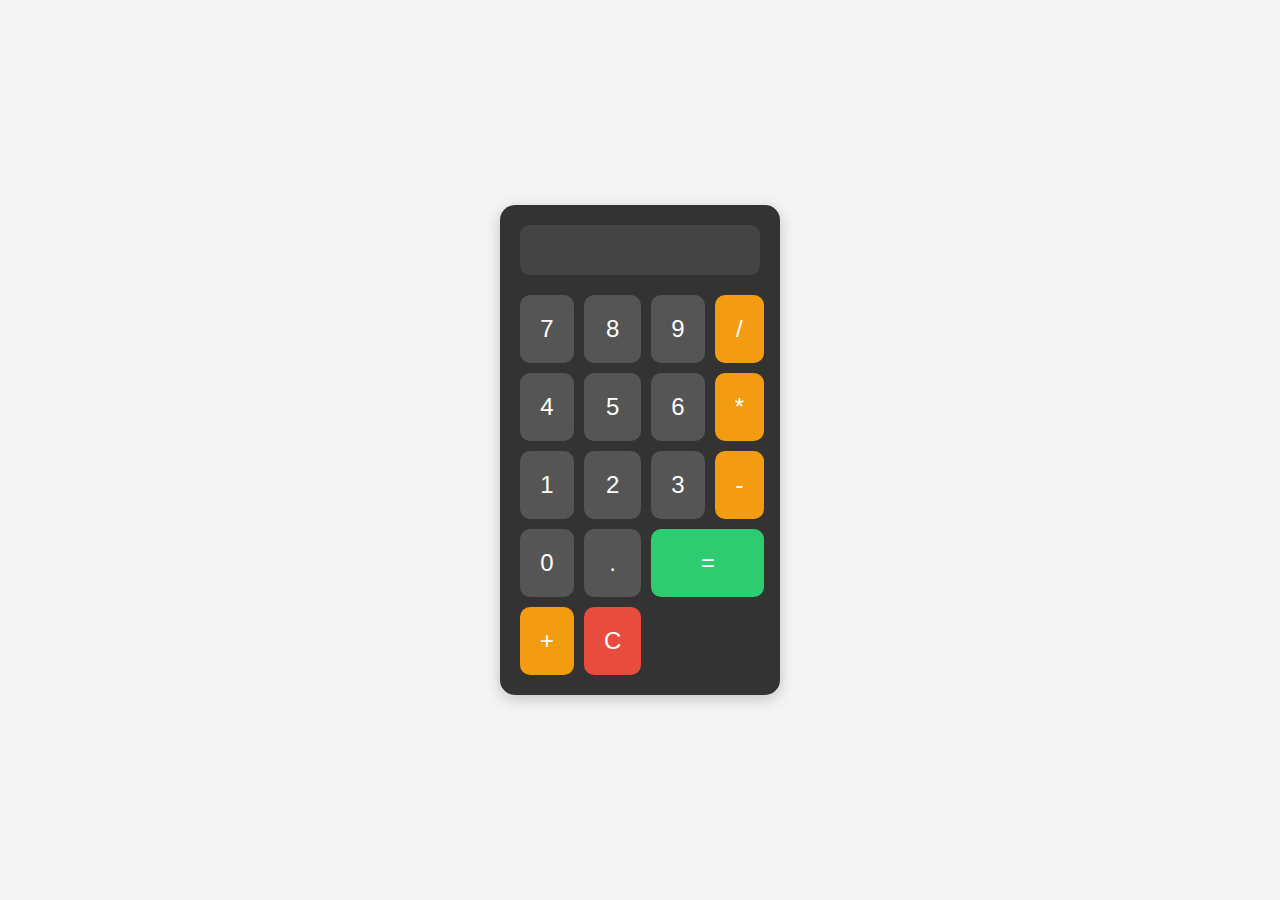
<file: calculator/index.html>
<!DOCTYPE html>
<html lang="en">
<head>
    <meta charset="UTF-8">
    <meta name="viewport" content="width=device-width, initial-scale=1.0">
    <title>Basic Calculator</title>
    <link rel="stylesheet" href="style.css">
</head>
<body>
    <div class="calculator">
        <input id="display" class="display" type="text" readonly>
        <div class="buttons">
            <button class="button" data-value="7">7</button>
            <button class="button" data-value="8">8</button>
            <button class="button" data-value="9">9</button>
            <button class="button operator" data-value="/">/</button>

            <button class="button" data-value="4">4</button>
            <button class="button" data-value="5">5</button>
            <button class="button" data-value="6">6</button>
            <button class="button operator" data-value="*">*</button>

            <button class="button" data-value="1">1</button>
            <button class="button" data-value="2">2</button>
            <button class="button" data-value="3">3</button>
            <button class="button operator" data-value="-">-</button>

            <button class="button" data-value="0">0</button>
            <button class="button" data-value=".">.</button>
            <button class="button" id="equal" data-value="=">=</button>
            <button class="button operator" data-value="+">+</button>

            <button class="button" id="clear" data-value="C">C</button>
        </div>
    </div>
    <script src="index.js"></script>
</body>
</html>
</file>
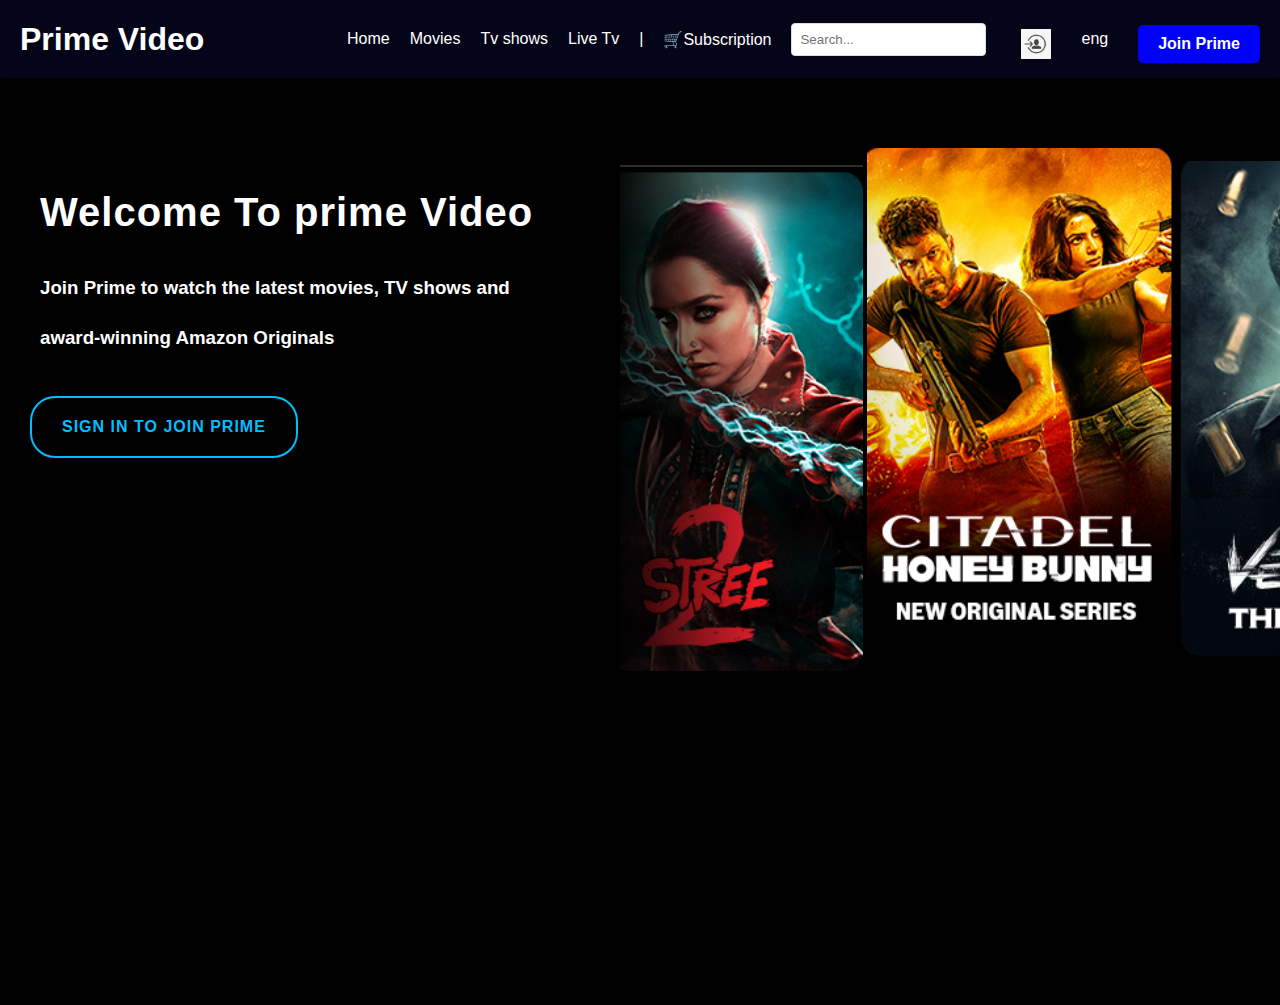
<file: landing page/index.html>
<!DOCTYPE html>
<html lang="en">
<head>
    <meta charset="UTF-8">
    <meta name="viewport" content="width=device-width, initial-scale=1.0">
    <title>Welcome to Prime video</title>
    <link rel="stylesheet" href="style.css">
    <link rel="icon" href="mx-player-logo-450x450.webp">
</head>
<body>
    <header>
        <nav class="navbar">
            <h1>Prime Video</h1>
            <ul>
                <li>Home</li>
                <li>Movies</li>
                <li>Tv shows</li>
                <li>Live Tv</li> |
                <li class="subscription">🛒Subscription</li>
                <input type="text" class="magnifier" placeholder="Search...">
                <img src="360_F_196194801_Vfy5WI8dIT5690fkQOyePLuBHUJh3RzP.webp" class="signin">
                <li class="eng">eng</li>
                <li class="joinprime">Join Prime</li>
            </ul>
        </nav>
    </header>
    <div class="nextdiv" >
        <h1 style="color: white;" class="welcometoprime" >Welcome To prime Video</h1>
        <h3 style="color: white;" class="p1">Join Prime to watch the latest movies, TV shows and </h3>
        <h3 style="color: white;" class="p2"> award-winning Amazon Originals</h3>
        <br>
        <button class="button1">Sign in to join prime</button>
        <div class="imagecontainer">
        <img src="Screenshot1.png"class="img1">
        <img src="Screenshot2.png" class="img2">
        <img src="Screenshot3.png" class="img3">
        </div>
    </div>
</body>
</html>
</file>
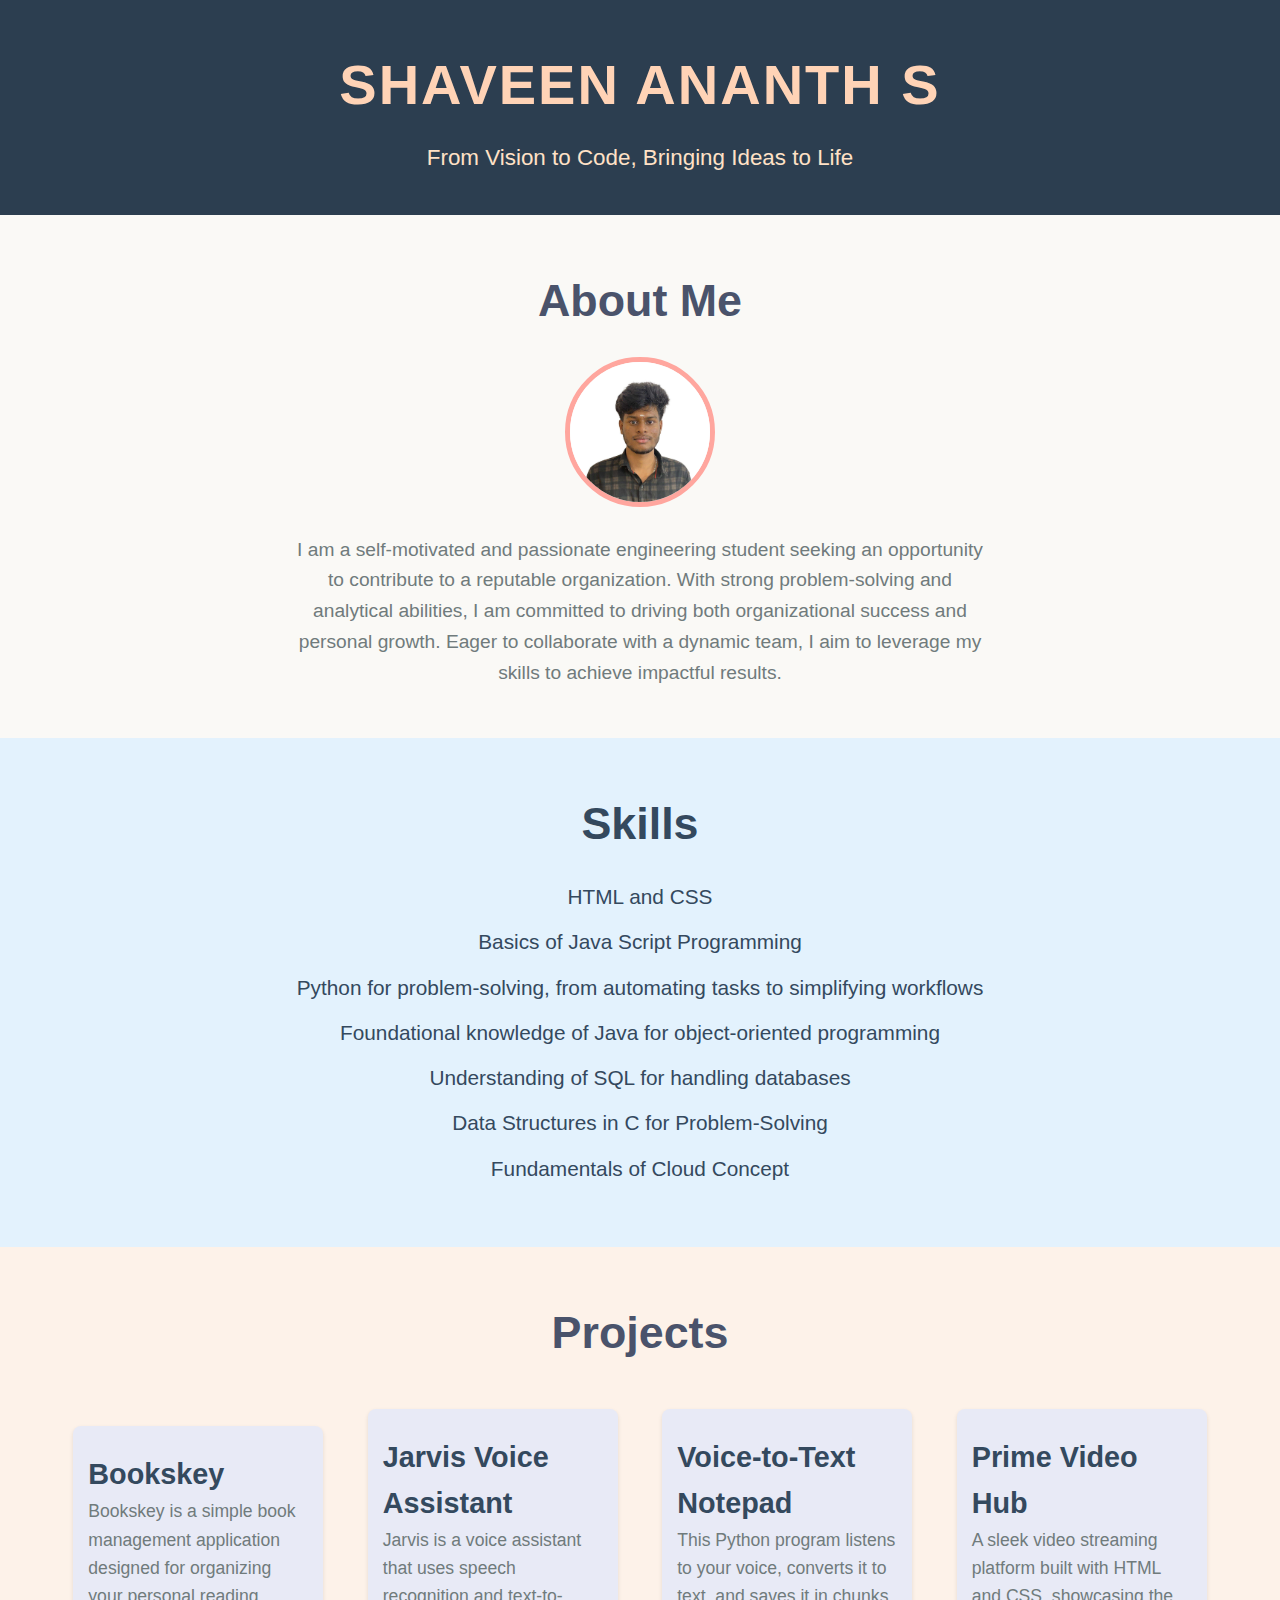
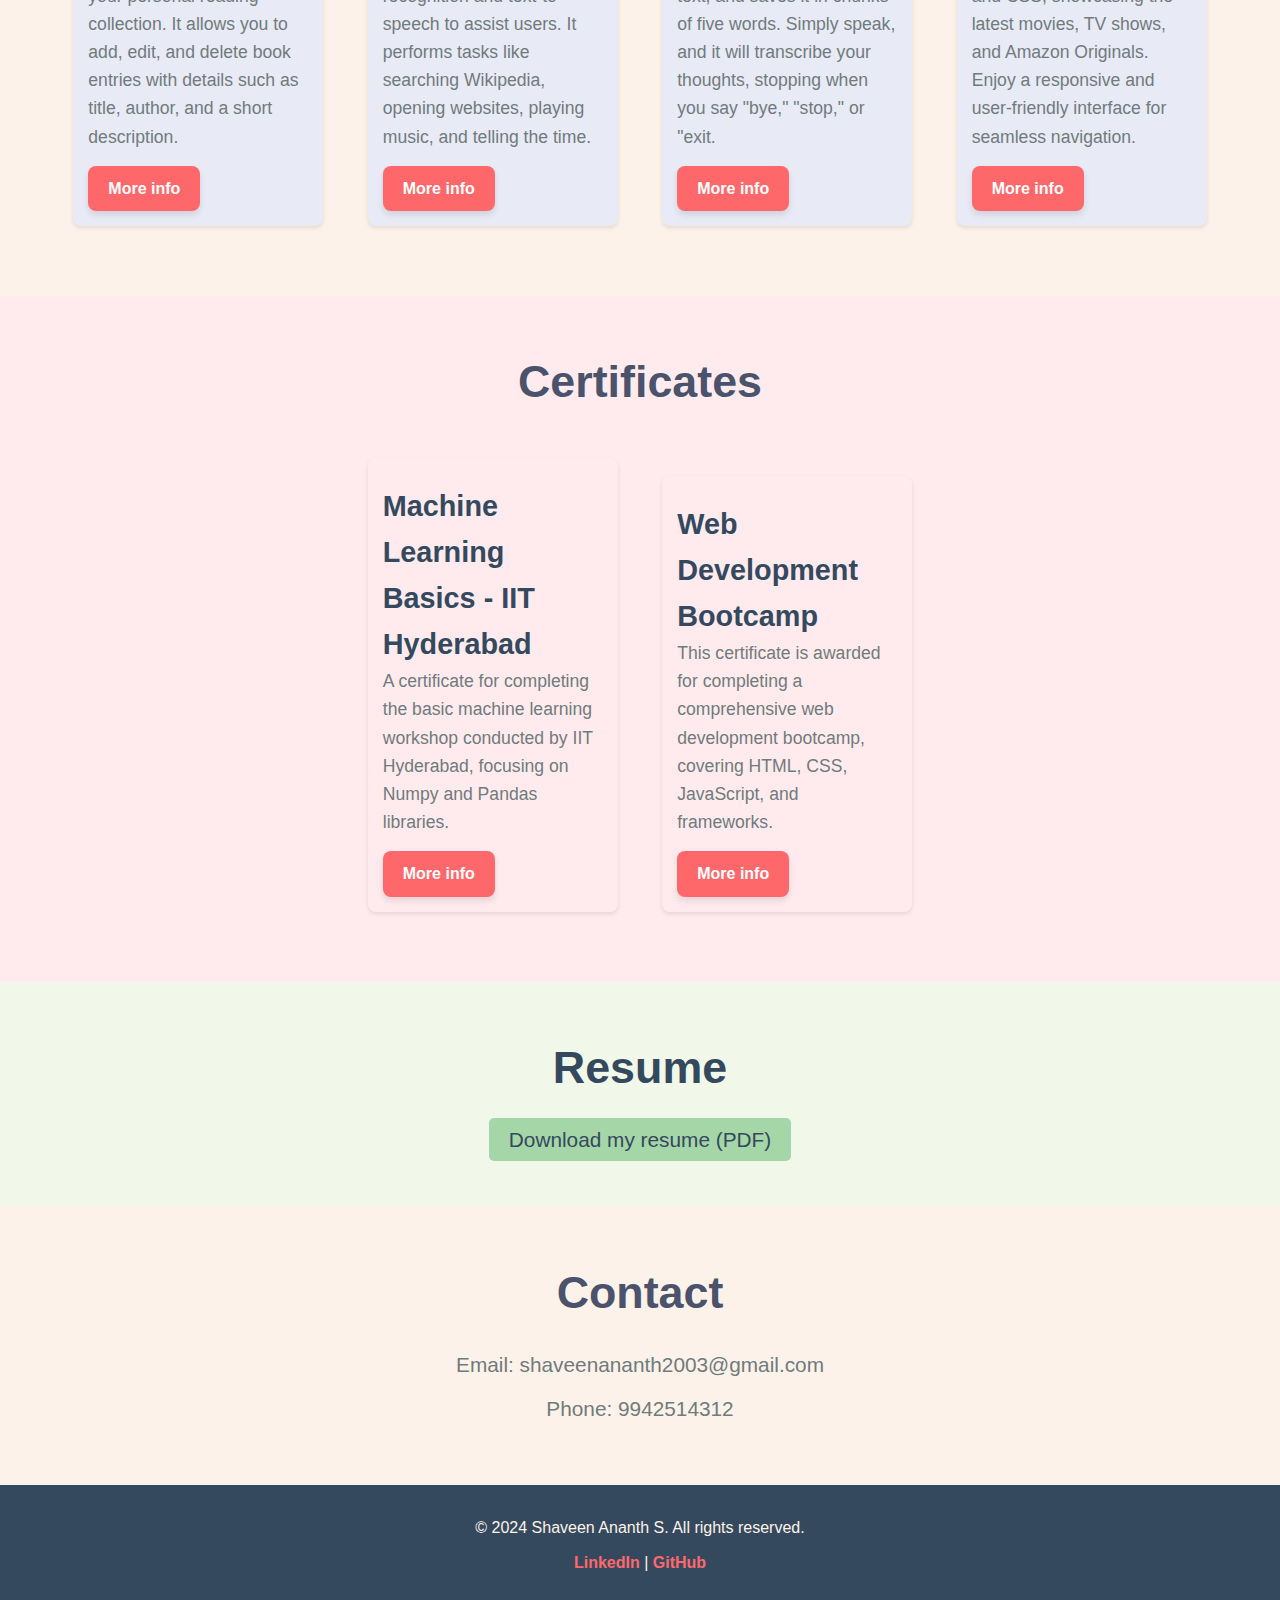
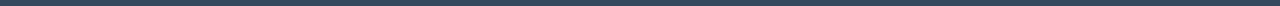
<file: portfolio/index.html>
<!DOCTYPE html>
<html lang="en">
<head>
    <meta charset="UTF-8">
    <meta name="viewport" content="width=device-width, initial-scale=1.0">
    <title>Shaveen-Portfolio</title>
    <link rel="stylesheet" href="style.css">
</head>
<body>

    <!-- Header Section -->
    <header>
        <div class="header-content">
            <h1>SHAVEEN ANANTH S</h1>
            <p>From Vision to Code, Bringing Ideas to Life</p>
        </div>
    </header>

    <!-- About Section -->
    <section id="about">
        <h2>About Me</h2>
        <img src="shaveen photo 1.jpg" alt="Your Photo" class="about-img">
        <p>I am a self-motivated and passionate engineering student seeking an opportunity to contribute to a reputable organization. With strong problem-solving and analytical abilities, I am committed to driving both organizational success and personal growth. Eager to collaborate with a dynamic team, I aim to leverage my skills to achieve impactful results.</p>
    </section>

    <!-- Skills Section -->
    <section id="skills">
        <h2>Skills</h2>
        <ul>
            <li>HTML and CSS </li>
            <li>Basics of Java Script Programming</li>
            <li>Python for problem-solving, from automating tasks to simplifying workflows</li>
            <li>Foundational knowledge of Java for object-oriented programming</li>
            <li>Understanding of SQL for handling databases</li>
            <li>Data Structures in C for Problem-Solving</li>
            <li>Fundamentals of Cloud Concept</li>
        </ul>
    </section>

    <!-- Projects Section -->
    <section id="projects">
        <h2>Projects</h2>
        <div class="project">
            <h3>Bookskey</h3>
            <p>Bookskey is a simple book management application designed for organizing your personal reading collection. It allows you to add, edit, and delete book entries with details such as title, author, and a short description.</p>
            <a href="https://shaveenananth.github.io/bookskey/"> More info</a>
        </div>
        <div class="project">
            <h3>Jarvis Voice Assistant</h3>
            <p>Jarvis is a voice assistant that uses speech recognition and text-to-speech to assist users. It performs tasks like searching Wikipedia, opening websites, playing music, and telling the time.</p>
            <a href="https://github.com/shaveenananth/jarvis-app.git"> More info</a>
        </div>
        <div class="project">
            <h3>Voice-to-Text Notepad</h3>
            <p>This Python program listens to your voice, converts it to text, and saves it in chunks of five words. Simply speak, and it will transcribe your thoughts, stopping when you say "bye," "stop," or "exit.</p>
            <a href="https://github.com/shaveenananth/Voice-to-Text-Notepad.git"> More info</a>
        </div>
        <div class="project">
            <h3>Prime Video Hub</h3>
            <p>A sleek video streaming platform built with HTML and CSS, showcasing the latest movies, TV shows, and Amazon Originals. Enjoy a responsive and user-friendly interface for seamless navigation.</p>
            <a href="https://shaveenananth.github.io/landing-page/"> More info</a>
        </div>
    </section>
    <!-- Certificate Section -->
    <section id="certificate">
        <h2>Certificates</h2>
        <div class="certificate">
            <h3>Machine Learning Basics - IIT Hyderabad</h3>
            <p>A certificate for completing the basic machine learning workshop conducted by IIT Hyderabad, focusing on Numpy and Pandas libraries.</p>
            <a href="#">More info</a>
        </div>
        <div class="certificate">
            <h3>Web Development Bootcamp</h3>
            <p>This certificate is awarded for completing a comprehensive web development bootcamp, covering HTML, CSS, JavaScript, and frameworks.</p>
            <a href="#">More info</a>
        </div>
    </section>


    <!-- Resume Section -->
    <section id="resume">
        <h2>Resume</h2>
        <p><a href="resume.pdf" download>Download my resume (PDF)</a></p>
    </section>

    <!-- Contact Section -->
    <section id="contact">
        <h2>Contact</h2>
        <p>Email: shaveenananth2003@gmail.com</p>
        <p>Phone: 9942514312</p>
    </section>

    <!-- Footer Section -->
    <footer>
        <p>&copy; 2024 Shaveen Ananth S. All rights reserved.</p>
        <p><a href="https://www.linkedin.com/in/shaveen-ananth-58242624a">LinkedIn</a> | <a href="https://github.com/shaveenananth">GitHub</a></p>
    </footer>

</body>
</html>
</file>
<file: calculator/style.css>
* {
    margin: 0;
    padding: 0;
    box-sizing: border-box;
}

body {
    display: flex;
    justify-content: center;
    align-items: center;
    height: 100vh;
    background-color: #f4f4f4;
}

.calculator {
    background-color: #333;
    padding: 20px;
    border-radius: 15px;
    width: 280px;
    box-shadow: 0 4px 15px rgba(0, 0, 0, 0.2);
}

.display {
    width: 100%;
    height: 50px;
    font-size: 2rem;
    text-align: right;
    margin-bottom: 20px;
    padding: 10px;
    background-color: #444;
    color: #fff;
    border: none;
    border-radius: 10px;
}

.buttons {
    display: grid;
    grid-template-columns: repeat(4, 1fr);
    gap: 10px;
}

.button {
    padding: 20px;
    font-size: 1.5rem;
    background-color: #555;
    color: #fff;
    border: none;
    border-radius: 10px;
    cursor: pointer;
    transition: background-color 0.3s ease;
}

.button:hover {
    background-color: #666;
}

.operator {
    background-color: #f39c12;
}

.operator:hover {
    background-color: #e67e22;
}

#clear {
    background-color: #e74c3c;
}

#clear:hover {
    background-color: #c0392b;
}

#equal {
    background-color: #2ecc71;
    grid-column: span 2;
}

#equal:hover {
    background-color: #27ae60;
}
</file>
<file: landing page/style.css>
html, body {
    margin: 0;
    padding: 0;
    height: 100%;
    background: black;
    font-family: Arial, sans-serif; 
}

.navbar {
    margin-top: 0;
    padding-top: 0;
    background-color: rgb(5, 5, 25);
    color: white;
    padding: 20px;
    display: flex;
    align-items: center;
    justify-content: space-between;
    border-radius: 1%;
    position: relative;
    z-index: 1;
}

.navbar h1 {
    margin: 0;
    padding-right: 20px;
}

ul {
    display: flex;
    align-items: center;
    gap: 20px;
    list-style: none;
    margin: 0;
    padding-left: 0;
}

li {
    color: white;
    cursor: pointer;
}

.magnifier {
    padding: 0.5rem;
    border: 1px solid #ddd;
    border-radius: 4px;
    margin-left: auto;
    transition: transform 0.3s ease, box-shadow 0.3s ease;
}

.magnifier:focus {
    transform: scale(1.1);
    box-shadow: 0 0 8px rgba(0, 0, 0, 0.2);
    outline: none;
}

.signin {
    width: 30px;
    height: 30px;
    margin-left: 15px;
    position: relative;
    top: 5px;
}

.eng {
    margin-left: 10px;
    position: relative;
}

.joinprime {
    padding: 10px 20px;
    background-color: blue;
    color: white;
    border-radius: 5px;
    font-weight: bold;
    cursor: pointer;
    transition: background-color 0.3s ease, transform 0.3s ease;
    position: relative;
    top: 5px;
    margin-left: 10px;
}

.joinprime:hover {
    background-color: #005bb5;
    transform: scale(1.05);
}

.navbar h1:hover,
.navbar ul li:hover,
.subscription:hover,
.magnifier:hover,
.signin:hover,
.eng:hover {
    color: #00bfff;
    cursor: pointer;
    transform: scale(1.05);
    transition: transform 0.3s ease, color 0.3s ease;
}

.signin:hover {
    box-shadow: 0 0 10px rgba(255, 255, 255, 0.5);
}

.navbar ul li:not(.joinprime):not(.subscription):not(.eng):not(.magnifier):not(.signin):hover {
    background-color: white;
    color: black;
    padding: 5px 15px;
    border-radius: 5px;
}

.main {
    background-color: black;
}

.nextdiv {
    background-color: black;
    height: 100%;
    width: 100%;
    background-image: url();
}

.welcometoprime {
    position: relative;
    left: 30px;
    top: 75px;
    padding: 10px;
    font-size: 2.5em;
    font-family: "Roboto", Arial, sans-serif;
    font-weight: bold;
    letter-spacing: 1px;
}

.p1 {
    position: relative;
    left: 30px;
    top: 70px;
    padding: 10px;
}

.p2 {
    position: relative;
    left: 30px;
    top: 60px;
    padding: 10px;
}

.button1 {
    position: relative;
    padding: 20px 30px;
    top: 60px;
    left: 30px;
    border-radius: 25px;
    background-color: transparent;
    border: 2px solid #00bfff;
    color: #00bfff;
    font-size: 16px;
    font-weight: bold;
    text-transform: uppercase;
    cursor: pointer;
    transition: background-color 0.3s ease, transform 0.3s ease, box-shadow 0.3s ease;
    opacity: 1;
    letter-spacing: 1px;
    outline: none;
}

.button1:hover {
    background-color: rgba(0, 191, 255, 0.1);
    transform: scale(1.1);
    box-shadow: 0 4px 8px rgba(0, 191, 255, 0.3);
    color: white;
    border-color: #ff4500;
}

.button1:active {
    transform: scale(1);
    box-shadow: 0 4px 12px rgba(0, 191, 255, 0.5);
}

.img1, .img2, .img3 {
    display: inline-block;
    position: relative;
    transition: transform 0.3s ease, box-shadow 0.3s ease, opacity 0.3s ease;
}

.img1:hover, .img2:hover, .img3:hover {
    transform: scale(1.1) rotate(5deg);
    box-shadow: 0 10px 20px rgba(0, 191, 255, 0.6);
    opacity: 0.8;
}

.img1:hover {
    transform: scale(1.1) rotate(-5deg);
    box-shadow: 0 10px 20px rgba(255, 69, 0, 0.6);
}

.img2:hover {
    transform: scale(1.1) rotate(0deg);
    box-shadow: 0 10px 20px rgba(0, 191, 255, 0.8);
}

.img3:hover {
    transform: scale(1.1) rotate(5deg);
    box-shadow: 0 10px 20px rgba(255, 69, 0, 0.6);
}

.img1, .img2, .img3 {
    cursor: pointer;
}

.imagecontainer {
    position: relative;
    left: 620px;
    bottom: 300px;
}

.img2 {
    top: 50px;
}
</file>
<file: portfolio/style.css>
* {
    margin: 0;
    padding: 0;
    box-sizing: border-box;
}

body {
    font-family: 'Arial', sans-serif;
    line-height: 1.6;
    background-color: #FAF9F6;
    color: #333;
    margin: 0;
}

/* Header */
header {
    background-color: #34495E;
    color: #FDF2E9;
    padding: 40px 0;
    text-align: center;
    box-shadow: 0 4px 6px rgba(0, 0, 0, 0.1);
    transition: background-color 0.3s ease;
}

header:hover {
    background-color: #2C3E50; /* Darker slate blue on hover */
}

header h1 {
    font-size: 3.5rem;
    margin-bottom: 10px;
    letter-spacing: 2px;
    color: #FFD3B6;
    transition: color 0.3s ease;
}

header h1:hover {
    color: #FFA69E; /* Change color on hover */
}

header p {
    font-size: 1.4rem;
    font-weight: 300;
    color: #FFE1C6;
    transition: color 0.3s ease;
}

header p:hover {
    color: #FFD3B6;
}

/* About Section */
#about {
    background-color: #FAF9F6;
    padding: 50px 0;
    text-align: center;
}

#about h2 {
    font-size: 2.8rem;
    margin-bottom: 20px;
    color: #4A536B;
    transition: color 0.3s ease;
}

#about h2:hover {
    color: #FF686B;
}

#about .about-img {
    width: 150px;
    height: 150px;
    border-radius: 50%;
    margin-bottom: 20px;
    border: 5px solid #FFA69E;
    transition: transform 0.3s ease, border-color 0.3s ease;
}

#about .about-img:hover {
    transform: scale(1.1); /* Rotate slightly on hover */
    border-color: #FF686B;
}

#about p {
    font-size: 1.2rem;
    color: #707B7C;
    max-width: 700px;
    margin: 0 auto;
    transition: color 0.3s ease;
}

#about p:hover {
    color: #4A536B;
}

/* Skills Section */
#skills {
    background-color: #E3F2FD;
    padding: 50px 0;
    text-align: center;
}

#skills h2 {
    font-size: 2.8rem;
    margin-bottom: 20px;
    color: #34495E;
}

#skills ul {
    list-style-type: none;
    font-size: 1.3rem;
    max-width: 800px;
    margin: 0 auto;
}

#skills li {
    margin-bottom: 12px;
    color: #34495E;
    transition: color 0.3s ease, transform 0.3s ease;
}

#skills li:hover {
    color: #FF686B;
    transform: scale(1.05); /* Slightly enlarge each skill on hover */
}

/* Projects Section */
#projects {
    background-color: #FDF2E9;
    padding: 50px 0;
    text-align: center;
}

#projects h2 {
    font-size: 2.8rem;
    margin-bottom: 20px;
    color: #4A536B;
}

.project {
    display: inline-block;
    margin: 20px;
    text-align: left;
    width: 250px;
    background-color: #E8EAF6;
    padding: 15px;
    border-radius: 8px;
    box-shadow: 0 2px 4px rgba(0, 0, 0, 0.1);
    transition: box-shadow 0.3s ease, background-color 0.3s ease, transform 0.3s ease;
}

.project:hover {
    box-shadow: 0 6px 12px rgba(0, 0, 0, 0.2);
    background-color: #C5CAE9;
    transform: translateY(-10px); /* Lift project card on hover */
}

.project img {
    width: 100%;
    border-radius: 5px;
    transition: transform 0.3s ease;
}

.project img:hover {
    transform: scale(1.1); /* Slight zoom effect */
}

.project h3 {
    font-size: 1.8rem;
    margin-top: 10px;
    color: #34495E;
    transition: color 0.3s ease;
}

.project h3:hover {
    color: #FF686B;
}

.project p {
    font-size: 1.1rem;
    color: #707B7C;
}
/* Project Button Styling */
.project a {
    display: inline-block;
    font-size: 1rem;
    font-weight: bold;
    color: #FFFFFF;
    background-color: #FF686B; /* Vibrant color */
    padding: 10px 20px;
    margin-top: 15px;
    border-radius: 8px;
    text-align: center;
    text-decoration: none;
    transition: background-color 0.3s ease, transform 0.3s ease, box-shadow 0.3s ease;
    box-shadow: 0 4px 6px rgba(0, 0, 0, 0.1); /* Soft shadow effect */
}

/* Hover Effect for Project Button */
.project a:hover {
    background-color: #f53033; /* Slightly darker shade for hover */
    transform: translateY(-3px); /* Lift button slightly */
    box-shadow: 0 6px 12px rgba(0, 0, 0, 0.2); /* Enhanced shadow on hover */
}
/* Certificate Section */
#certificate {
    background-color: #FFEBEE; /* Light red shade for Certificate section */
    padding: 50px 0;
    text-align: center;
}

#certificate h2 {
    font-size: 2.8rem;
    margin-bottom: 20px;
    color: #4A536B;
}

.certificate {
    display: inline-block;
    margin: 20px;
    text-align: left;
    width: 250px;
    background-color: #FFEBEE; /* Light red background */
    padding: 15px;
    border-radius: 8px;
    box-shadow: 0 2px 4px rgba(0, 0, 0, 0.1);
    transition: box-shadow 0.3s ease, background-color 0.3s ease, transform 0.3s ease;
}

.certificate:hover {
    box-shadow: 0 6px 12px rgba(0, 0, 0, 0.2);
    background-color: #F8BBD0; /* Lighter pink on hover */
    transform: translateY(-10px); /* Lift certificate card on hover */
}

.certificate img {
    width: 100%;
    border-radius: 5px;
    transition: transform 0.3s ease;
}

.certificate img:hover {
    transform: scale(1.1); /* Slight zoom effect */
}

.certificate h3 {
    font-size: 1.8rem;
    margin-top: 10px;
    color: #34495E;
    transition: color 0.3s ease;
}

.certificate h3:hover {
    color: #FF686B; /* Change color on hover */
}

.certificate p {
    font-size: 1.1rem;
    color: #707B7C;
}

/* Certificate Button Styling */
.certificate a {
    display: inline-block;
    font-size: 1rem;
    font-weight: bold;
    color: #FFFFFF;
    background-color: #FF686B; /* Vibrant color */
    padding: 10px 20px;
    margin-top: 15px;
    border-radius: 8px;
    text-align: center;
    text-decoration: none;
    transition: background-color 0.3s ease, transform 0.3s ease, box-shadow 0.3s ease;
    box-shadow: 0 4px 6px rgba(0, 0, 0, 0.1); /* Soft shadow effect */
}

/* Hover Effect for Certificate Button */
.certificate a:hover {
    background-color: #f53033; /* Slightly darker shade for hover */
    transform: translateY(-3px); /* Lift button slightly */
    box-shadow: 0 6px 12px rgba(0, 0, 0, 0.2); /* Enhanced shadow on hover */
}




/* Resume Section */
#resume {
    background-color: #F1F8E9;
    padding: 50px 0;
    text-align: center;
}

#resume h2 {
    font-size: 2.8rem;
    margin-bottom: 20px;
    color: #34495E;
}

#resume a {
    font-size: 1.3rem;
    color: #34495E;
    text-decoration: none;
    background-color: #A5D6A7;
    padding: 10px 20px;
    border-radius: 5px;
    transition: background-color 0.3s ease, color 0.3s ease, transform 0.3s ease;
}

#resume a:hover {
    background-color: #81C784;
    color: #FDF2E9;
    transform: scale(1.05); /* Slight grow effect */
    text-decoration: underline;
}

/* Contact Section */
#contact {
    background-color: #FDF2E9;
    padding: 50px 0;
    text-align: center;
}

#contact h2 {
    font-size: 2.8rem;
    margin-bottom: 20px;
    color: #4A536B;
    transition: color 0.3s ease;
}

#contact h2:hover {
    color: #FF686B;
}

#contact p {
    font-size: 1.3rem;
    color: #707B7C;
    margin-bottom: 10px;
    transition: color 0.3s ease;
}

#contact p:hover {
    color: #34495E;
}

/* Footer Section */
footer {
    background-color: #34495E;
    color: #FDF2E9;
    padding: 20px;
    text-align: center;
}

footer p {
    margin: 10px 0;
    transition: color 0.3s ease;
}

footer p:hover {
    color: #FF686B;
}

footer a {
    color: #FF686B;
    text-decoration: none;
    font-weight: bold;
    transition: color 0.3s ease;
}

footer a:hover {
    color: #FFA69E;
    text-decoration: underline;
}
</file>
